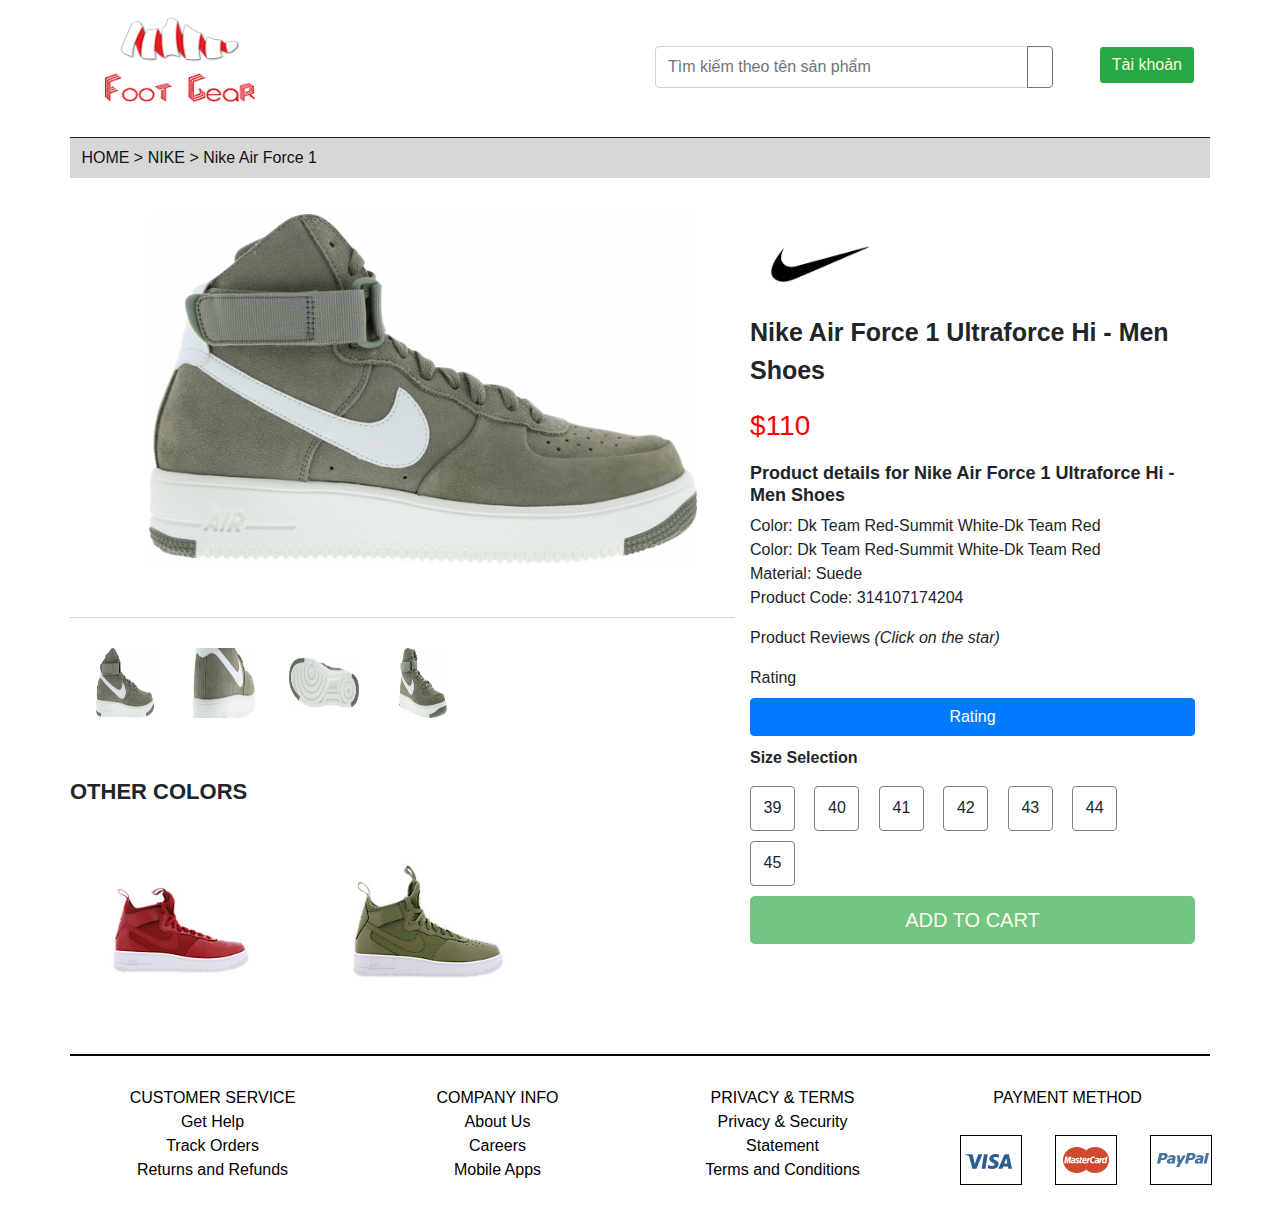
<file: html/productDetails.html>
<!DOCTYPE html>
<head>
    <meta charset="UTF-8">
    <link rel="shortcut icon" type="image/png" href="../img/favicon.png"/>
    <link rel="stylesheet" type="text/css" href="../css/bootstrap.min.css">
    <link rel="stylesheet" type="text/css" href="../css/all.css">
    <link rel="stylesheet" href="https://use.fontawesome.com/releases/v5.4.1/css/all.css" integrity="sha384-5sAR7xN1Nv6T6+dT2mhtzEpVJvfS3NScPQTrOxhwjIuvcA67KV2R5Jz6kr4abQsz" crossorigin="anonymous">
    <script src="../js/bootstrap.min.js"></script>
    <script src="../js/jquery-3.2.1.min.js"></script>
</head>
<body>
    <!-- Đây là top -->
    <div class="container" style="padding-bottom:15px;border-bottom:1px solid;">
        <div class="row">
            <div class="col-sm-6">
                    <a href="index.html">
                            <img src="../img/Logo.png" style="width:150px;height:86px;margin-top:3%;" alt="Logo">
                        </a>
            </div>
            <div class="col-sm-6" style="margin-top:4%;">
                <div class="row">
                    <div class="col-sm-9">
                        <div class="row">
                            <div class="input-group col-md-12">
                                <input class="form-control py-2" type="search" placeholder="Tìm kiếm theo tên sản phẩm">
                                <span class="input-group-append">
                                    <button class="btn btn-outline-secondary" type="button">
                                        <i class="fa fa-search">
                                        </i>
                                    </button>
                                </span>
                            </div>
                        </div>
                    </div>
                    <div class="col-sm-3">
                        <button  class="btn btn-success" style="border:1px solid;float:right;">
                            <a href="log.html" style="color: cornsilk !important;">Tài khoản</a></button>
                    </div>
                </div>
            </div>
        </div>
    </div>

   <!-- Đây là thân-->

   <div class="product-detail">
        <div class="container">
           <div class="row">
              <p style="width: 100%;height: 40px;background-color: #d7d7d7;line-height: 40px;color: #121212;text-indent: 1%;">HOME > NIKE > Nike Air Force 1
              </p>
           </div>
        </div>
        <div class="container">
           <div class="row">
              <!--phần bên trái hiển thị  hình ảnh sản phẩm-->
              <div class="col-xs-12 col-sm-7" style="padding:0">
                 <!--nơi chứa hình ảnh chính ( slide trượt-->
                 <div class="img-top" style="width: 100%;overflow: hidden">
                    <img src="../img/anhchitiet3.1.png" alt="..." class="img-responsive img-top-change"
                       style="display: block;">
                 </div>
                 <!--kết thúc  phần trượt sản phẩm-->
                 <!--phần chứa ảnh chi tiết của prodcut-->
                 <div class="img-detail-part"
                    style="margin-top: 5%;border-top: 1px solid lightgray;padding: 10px 0px 10px 0px;clear: both;">
                    <div class="box-detail box-detail1"
                       style="width:80px; height: 80px;display: inline-block;margin-right: 15px;">
                       <img src="../img/anhchitiet3.1.png" style="width: 70px;height: 70px;display: block;"
                          class="image-detail img-responsive">
                    </div>
                    <div class="box-detail box-detail2"
                       style="width:80px; height: 80px;display: inline-block;margin-right: 15px;">
                       <img src="../img/anhchitiet32.png" style="width: 70px;height: 70px;display: block;"
                          class="image-detail img-responsive">
                    </div>
                    <div class="box-detail box-detail3"
                       style="width:80px; height: 80px;display: inline-block;margin-right: 15px;">
                       <img src="../img/anhchitiet33.png" style="width: 70px;height: 70px;display: block;"
                          class="image-detail img-responsive">
                    </div>
                    <div class="box-detail box-detail4"
                       style="width:80px; height: 80px;display: inline-block;margin-right: 15px;">
                       <img src="../img/anhchitiet31.png" style="width: 70px;height: 70px;display: block;"
                          class="image-detail img-responsive">
                    </div>
                 </div>
                 <!--các sản phẩm cùng loại-->
                 <div class="other-product" style="margin-top: 50px;padding-bottom: 20px;">
                    <p class="title" style="font-size: 22px;font-weight: bold;">
                       OTHER COLORS
                    </p>
                    <div class="list-other-product" style="clear: both">
                       <div class="other other1"
                          style="width: 180px;height: 180px;float: left;margin-right: 70px;cursor: pointer">
                          <img src="../img/sanpham8.jpg" style="display: inline-block;width: 180px;height: 180px;">
                       </div>
                    </div>
                    <div class="list-other-product" >
                       <div class="other other2" style="width: 180px;height: 180px;float: left;;cursor: pointer">
                          <img src="../img/sanpham9.jpg" style="display: inline-block;width: 180px;height: 180px;">
                       </div>
                    </div>
                 </div>
              </div>
              <!--kết thúc phần hiển  thị hình ảnh-->
              <!--phần bên phải hiển thi thông tin sản phẩm-->
              <div class="col-xs-12 col-sm-5" >
                 <!-- phần chứa logo của sản ;phẩm -->
                 <div class="logo" style="height: 100px;width: 100px">
                    <img src="../img/logonike.jpg" style="display: block;width: 100px;height: 100px">
                 </div>
                 <div class="info-product">
                    <p class="name-product" style="font-size: 25px; font-weight: 700">Nike Air Force 1 Ultraforce Hi - Men Shoes</p>
                    <p class="price" style="font-size: 28px; color: red;">$110</p>
                    <h2 style="font-size: 18px; font-weight: 700">
                       Product details for Nike Air Force 1 Ultraforce Hi - Men Shoes
                    </h2>
                    <p>
                       Color: Dk Team Red-Summit White-Dk Team Red<br>
                       Color: Dk Team Red-Summit White-Dk Team Red<br/>
                       Material: Suede<br/>
                       Product Code: 314107174204
                    </p>
                    <div class="binhchon">
                       <p>
                          Product Reviews <i>(Click on the star)</i>
                       </p>
                       <div id="rating1">
                          <label>Rating</label>
                        
                       </div>
                       <button type="submit" class="btn btn-primary btn-block">Rating
                       <span class="review-text" style="display:none"><span
                          id="starCount"></span> Star</span>
                       </button>
                    </div>
                    <!-- khu vực lựa chọn kích thước sản phẩm -->
                    <div class="choose-size-product" style="margin-top: 10px">
                       <p style="font-weight: bold;">Size Selection</p>
                       
                       <div class="box-size" style="margin-top: 10px">
                          <div class="box-size-pro box1"
                             style="width: 45px;height: 45px;display: inline-block;border:1px solid gray;border-radius: 4px;text-align: center;line-height: 42px;margin-right: 15px;margin-bottom: 10px">
                             39
                          </div>
                          <div class="box-size-pro box2"
                             style="width: 45px;height: 45px;display: inline-block;border:1px solid gray;border-radius: 4px;text-align: center;line-height: 42px;margin-right: 15px;margin-bottom: 10px">
                             40
                          </div>
                          <div class="box-size-pro box3"
                             style="width: 45px;height: 45px;display: inline-block;border:1px solid gray;border-radius: 4px;text-align: center;line-height: 42px;margin-right: 15px;margin-bottom: 10px">
                             41
                          </div>
                          <div class="box-size-pro box4"
                             style="width: 45px;height: 45px;display: inline-block;border:1px solid gray;border-radius: 4px;text-align: center;line-height: 42px;margin-right: 15px;margin-bottom: 10px">
                             42
                          </div>
                          <div class="box-size-pro box5"
                             style="width: 45px;height: 45px;display: inline-block;border:1px solid gray;border-radius: 4px;text-align: center;line-height: 42px;margin-right: 15px;margin-bottom: 10px">
                             43
                          </div>
                          <div class="box-size-pro box6"
                             style="width: 45px;height: 45px;display: inline-block;border:1px solid gray;border-radius: 4px;text-align: center;line-height: 42px;margin-right: 15px;margin-bottom: 10px">
                             44
                          </div>
                          <div class="box-size-pro box7"
                             style="width: 45px;height: 45px;display: inline-block;border:1px solid gray;border-radius: 4px;text-align: center;line-height: 42px;margin-right: 15px;margin-bottom: 10px">
                             45
                          </div>
                          
                          
                       </div>
                       <div class="add-to-cart">
                          <button class="btn btn-success btn-lg btn-block btn-click-add-to-cart disabled">
                                <a href="paymentPage.html" style="color: cornsilk !important;">ADD TO CART</a>
                          </button>
                       </div>
                    </div>
                 </div>
              </div>
              <!--kết thúc phần phía bên phải-->
           </div>
        </div>
     </div>
    <!-- Đây là phần footer -->
    <div class="container" style="padding-top:30px;color:black;text-align: center;border-top:2px solid;margin-top: 50px;">
        <div class="row">
            <div class="col-md-3">
                <a style="color: black !important;" href="#">CUSTOMER SERVICE</a>
                <br><a href style="color: black !important;">Get Help</a>
                <br><a href style="color: black !important;">Track Orders</a>
                <br><a href style="color: black !important;">Returns and Refunds</a>
            </div>
            <div class="col-md-3">
                <a href="#" style="color: black !important;">COMPANY INFO</a>
                <br><a href style="color: black !important;">About Us</a>
                <br><a href style="color: black !important;">Careers</a>
                <br><a href style="color: black !important;">Mobile Apps</a>
            </div>
            <div class="col-md-3">
                <a href="#" style="color: black !important;">PRIVACY & TERMS</a>
                <br><a href style="color: black !important;">Privacy & Security</a>
                <br><a href style="color: black !important;">Statement</a>
                <br><a href style="color: black !important;">Terms and Conditions</a>
            </div>
            <div class="col-md-3">
                <a href="#" style="color: black !important;">PAYMENT METHOD</a>
                <div class="row" style="margin-top:5px ;">
                    <div class="col-md-4 col-xs-4">
                        <img src="../img/checkout-page1.png" style="border:1px solid;">   
                    </div>
                    <div class="col-md-4 col-xs-4">
                        <img src="../img/checkout-page2.png" style="border:1px solid;">
                    </div>
                    <div class="col-md-4 col-xs-4">
                        <img src="../img/checkout-page3.png" style="border:1px solid;">
                    </div>
                </div>
            </div>
        </div>
    </div>

    <script>
        // xử lý sự kiện trang xem chi tiết sản phẩm thông tin sản phẩm
$(document).ready(function () {

// khi di  chuyển chuột vào các ô của  hinh ảnh chi tiết
$('.box-detail').mouseenter(function () {
    $(this).css('transform','scale(1.3)');
    var src = $(this).find('img').attr('src');
    // thay thể
    $(this).parent().parent().find('.img-top-change').attr('src',src);
});
$('.box-detail').mouseleave(function () {
    $(this).css('transform','scale(1)');
});
$('.box-detail').click(function () {
    $(this).css('border','1px solid');
    var src = $(this).find('img').attr('src');
    // thay thể
    $(this).parent().parent().find('.img-top-change').attr('src',src);
});
$('.box-size-pro').click(function () {
    $(this).css('background-color','gray');
    var src = $(this).find('img').attr('src');
    $('.btn-click-add-to-cart').css('opacity','1.0')
});


});
    </script>
        
       
</body>
</file>
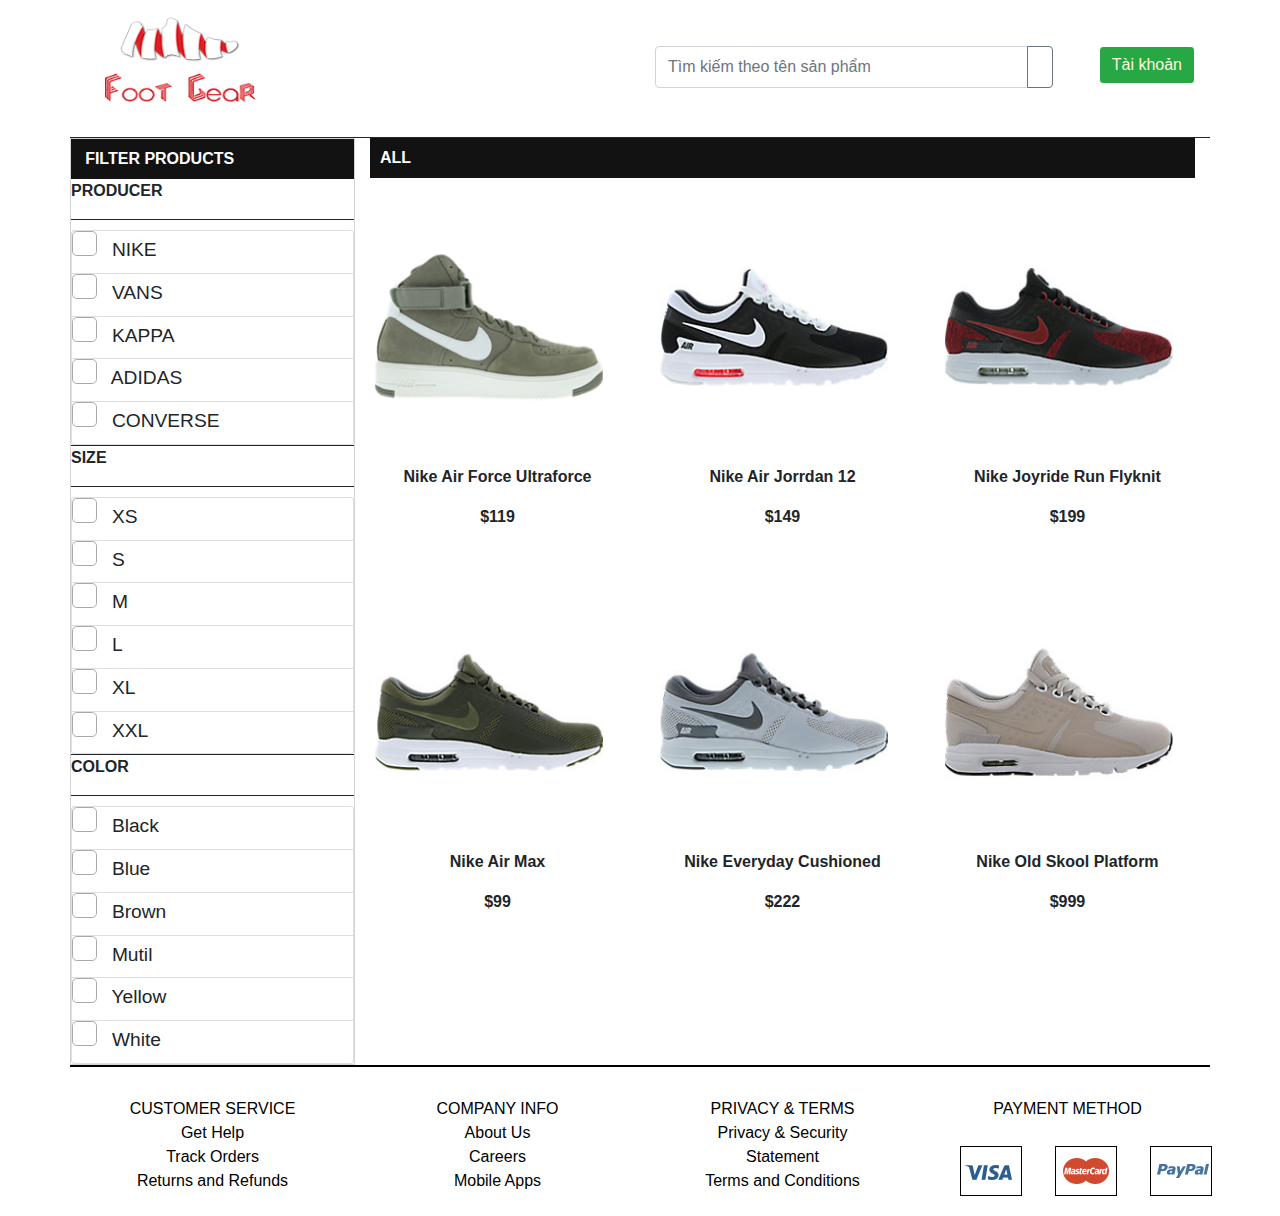
<file: html/productList.html>
<!DOCTYPE html>
<head>
    <meta charset="UTF-8">
    <link rel="shortcut icon" type="image/png" href="../img/favicon.png"/>
    <link rel="stylesheet" type="text/css" href="../css/bootstrap.min.css">
    <link rel="stylesheet" type="text/css" href="../css/all.css">
    <link rel="stylesheet" href="https://use.fontawesome.com/releases/v5.4.1/css/all.css" integrity="sha384-5sAR7xN1Nv6T6+dT2mhtzEpVJvfS3NScPQTrOxhwjIuvcA67KV2R5Jz6kr4abQsz" crossorigin="anonymous">
    <script src="../js/bootstrap.min.js"></script>
    <script src="../js/jquery-3.2.1.min.js"></script>
</head>
<body>
    <!-- Đây là top -->
    <div class="container" style="padding-bottom:15px;border-bottom:1px solid;">
        <div class="row">
            <div class="col-sm-6">
                    <a href="index.html">
                            <img src="../img/Logo.png" style="width:150px;height:86px;margin-top:3%;" alt="Logo">
                        </a>
            </div>
            <div class="col-sm-6" style="margin-top:4%;">
                <div class="row">
                    <div class="col-sm-9">
                        <div class="row">
                            <div class="input-group col-md-12">
                                <input class="form-control py-2" type="search" placeholder="Tìm kiếm theo tên sản phẩm">
                                <span class="input-group-append">
                                    <button class="btn btn-outline-secondary" type="button">
                                        <i class="fa fa-search">
                                        </i>
                                    </button>
                                </span>
                            </div>
                        </div>
                    </div>
                    <div class="col-sm-3">
                        <button  class="btn btn-success" style="border:1px solid;float:right;">
                            <a href="log.html" style="color: cornsilk !important;">Tài khoản</a></button>
                    </div>
                </div>
            </div>
        </div>
    </div>

   <!-- Đây là thân-->
   <div class="body-list-product" style="clear: both">
        <div class="container">
           <div class="row">
              <div class="col-xs-12 col-sm-3" style="border:1px solid lightgray;padding: 0;clear: both">
                 <div class="header-filter" style="color: white;background-color: #121212;height: 40px;line-height: 40px;cursor: pointer;font-weight: bold;text-indent: 5%;">
                    FILTER PRODUCTS
                 </div>
                 <!--loc san pham theo ten nha san xuat-->
                 <div class="filter-producer" style="cursor: pointer">
                        <div class="header-producer" style="border-bottom: 1px solid">
                           <p style="font-weight: bold;">PRODUCER</p>
                           <p><span class="glyphicon glyphicon-chevron-down hide-show-producer" style="font-size: 20px" data-check="show"></span></p>
                        </div>
                        <div class="body-producer">
                           <ul class="list-group" style="margin-top: 10px">
                              <li class="list-group-item" style="padding: 0px;">
                                 <div class="checkbox">
                                    <label style="font-size: 1.2em">
                                    <input type="checkbox" value="" checked>
                                    <span class="cr"><i class="cr-icon fa fa-check"></i></span> NIKE
                                    </label>
                                 </div>
                              </li>
                              <li class="list-group-item" style="padding: 0px;">
                                 <div class="checkbox">
                                    <label style="font-size: 1.2em">
                                    <input type="checkbox" value="" unchecked>
                                    <span class="cr"><i class="cr-icon fa fa-check"></i></span> VANS
                                    </label>
                                 </div>
                              </li>
                              <li class="list-group-item" style="padding: 0px;">
                                 <div class="checkbox">
                                    <label style="font-size: 1.2em">
                                    <input type="checkbox" value="" unchecked>
                                    <span class="cr"><i class="cr-icon fa fa-check"></i></span> KAPPA
                                    </label>
                                 </div>
                              </li>
                              <li class="list-group-item" style="padding: 0px;">
                                 <div class="checkbox">
                                    <label style="font-size: 1.2em">
                                    <input type="checkbox" value="" unchecked>
                                    <span class="cr"><i class="cr-icon fa fa-check"></i></span> ADIDAS
                                    </label>
                                 </div>
                              </li>
                              <li class="list-group-item" style="padding: 0px;">
                                 <div class="checkbox">
                                    <label style="font-size: 1.2em">
                                    <input type="checkbox" value="" unchecked>
                                    <span class="cr"><i class="cr-icon fa fa-check"></i></span> CONVERSE
                                    </label>
                                 </div>
                              </li>
                           </ul>
                        </div>
                     </div>
                 <!--kết thúc lọc theo nhà sản xuất-->
                 <!--lọc theo SIZE-->
                 <div class="filter-size" style="cursor: pointer">
                    <div class="header-size" style="border-top: 1px solid;border-bottom: 1px solid">
                       <p style="font-weight: bold"> SIZE</p>
                       <p><span class="glyphicon glyphicon-chevron-down hide-show-size" style="font-size: 20px" data-check="show"></span></p>
                    </div>
                    <div class="body-size">
                       <ul class="list-group" style="margin-top: 10px">
                          <li class="list-group-item" style="padding: 0px;">
                             <div class="checkbox">
                                <label style="font-size: 1.2em">
                                <input type="checkbox" value="" unchecked>
                                <span class="cr"><i class="cr-icon fa fa-check"></i></span> XS
                                </label>
                             </div>
                          </li>
                          <li class="list-group-item" style="padding: 0px;">
                             <div class="checkbox">
                                <label style="font-size: 1.2em">
                                <input type="checkbox" value="" unchecked>
                                <span class="cr"><i class="cr-icon fa fa-check"></i></span> S
                                </label>
                             </div>
                          </li>
                          <li class="list-group-item" style="padding: 0px;">
                             <div class="checkbox">
                                <label style="font-size: 1.2em">
                                <input type="checkbox" value="" checked>
                                <span class="cr"><i class="cr-icon fa fa-check"></i></span> M
                                </label>
                             </div>
                          </li>
                          <li class="list-group-item" style="padding: 0px;">
                             <div class="checkbox">
                                <label style="font-size: 1.2em">
                                <input type="checkbox" value="" unchecked>
                                <span class="cr"><i class="cr-icon fa fa-check"></i></span> L
                                </label>
                             </div>
                          </li>
                          <li class="list-group-item" style="padding: 0px;">
                             <div class="checkbox">
                                <label style="font-size: 1.2em">
                                <input type="checkbox" value="" unchecked>
                                <span class="cr"><i class="cr-icon fa fa-check"></i></span> XL
                                </label>
                             </div>
                          </li>
                          <li class="list-group-item" style="padding: 0px;">
                             <div class="checkbox">
                                <label style="font-size: 1.2em">
                                <input type="checkbox" value="" unchecked>
                                <span class="cr"><i class="cr-icon fa fa-check"></i></span> XXL
                                </label>
                             </div>
                          </li>
                       </ul>
                    </div>
                 </div>
                 <!--kết thúc lọc theo SIZE-->
                 <div class="filter-color" style="cursor: pointer">
                    <div class="header-color" style="border-top: 1px solid;border-bottom: 1px solid">
                       <p style="font-weight: bold"> COLOR</p>
                       <p><span class="glyphicon glyphicon-chevron-down hide-show-color" style="font-size: 20px" data-check="show"></span></p>
                    </div>
                    <div class="body-color">
                       <ul class="list-group" style="margin-top: 10px">
                          <li class="list-group-item" style="padding: 0px;">
                             <div class="checkbox">
                                <label style="font-size: 1.2em">
                                <input type="checkbox" value="" unchecked>
                                <span class="cr"><i class="cr-icon fa fa-check"></i></span> Black
                                </label>
                             </div>
                          </li>
                          <li class="list-group-item" style="padding: 0px;">
                             <div class="checkbox">
                                <label style="font-size: 1.2em">
                                <input type="checkbox" value="" unchecked>
                                <span class="cr"><i class="cr-icon fa fa-check"></i></span> Blue
                                </label>
                             </div>
                          </li>
                          <li class="list-group-item" style="padding: 0px;">
                             <div class="checkbox">
                                <label style="font-size: 1.2em">
                                <input type="checkbox" value="" checked>
                                <span class="cr"><i class="cr-icon fa fa-check"></i></span> Brown
                                </label>
                             </div>
                          </li>
                          <li class="list-group-item" style="padding: 0px;">
                             <div class="checkbox">
                                <label style="font-size: 1.2em">
                                <input type="checkbox" value="" unchecked>
                                <span class="cr"><i class="cr-icon fa fa-check"></i></span> Mutil
                                </label>
                             </div>
                          </li>
                          <li class="list-group-item" style="padding: 0px;">
                             <div class="checkbox">
                                <label style="font-size: 1.2em">
                                <input type="checkbox" value="" unchecked>
                                <span class="cr"><i class="cr-icon fa fa-check"></i></span> Yellow
                                </label>
                             </div>
                          </li>
                          <li class="list-group-item" style="padding: 0px;">
                             <div class="checkbox">
                                <label style="font-size: 1.2em">
                                <input type="checkbox" value="" unchecked>
                                <span class="cr"><i class="cr-icon fa fa-check"></i></span> White
                                </label>
                             </div>
                          </li>
                       </ul>
                    </div>
                 </div>
                 <!--lọc theo màu sắc-->
              </div>
              <!--phần chính - danh sách các sản phẩm -->
              <div class="list-product col-md-9 col-xs-9">
                    <div class="col-xs-12" style="padding:0">
                            <p style="background-color: #121212;width: 100%;height: 40px;line-height: 40px;font-weight: bold;padding-left: 10px; color: white;margin-bottom: 15px;">ALL</p>
                    </div>
                    <div class="row">
                            <div class="col-xs-12 col-sm-4 product" style="padding:0;height: 385px" id="pro1">
                                    <div class="sanpham" id="sanpham1">
                                        <!--phần đầu chứa hình ảnh của sản phẩm-->
                                        <div class="header-image-product" style="height: 200px">
                                            <div class="right" style="width: 80%;;float:left">
                                                <img src="../img/sanpham3.jpg" class="img-responsive img-change">
                                            </div>
                                        </div>
                                           <!--kết thúc phần đầu của sản phẩm-->
                                           <!--phần thông tin của sản phẩm-->
                                        <br>
                                        <br>
                                        <div class="info-product" align="center">
                                        <br><p style="font-weight: bold">Nike Air Force Ultraforce</p>
                                            <p class="price-product" style="font-weight: bold">$119</p>
                                              
                                        <!--các nút yêu cầu mua hàng và View Product sản phẩm-->
                                            <p class="footer-product">
                                                <button type="button" class="btn btn-success btn-click-muahang">Shop Now</button>
                                                <button type="button" class="btn btn-info btn-click-xem-chi-tiet">View Product
                                                </button>
                                            </p>
                                        </div>
                                           <!--kết thúc phần thông tin của sản phầm-->
                                    </div>
                            </div>
                            <div class="col-xs-12 col-sm-4 product" style="padding:0;height: 385px" id="pro1">
                                    <div class="sanpham" id="sanpham1">
                                        <!--phần đầu chứa hình ảnh của sản phẩm-->
                                        <div class="header-image-product" style="height: 200px">
                                            <div class="right" style="width: 80%;;float:left">
                                                <img src="../img/nike2.jpg" class="img-responsive img-change">
                                            </div>
                                        </div>
                                           <!--kết thúc phần đầu của sản phẩm-->
                                           <!--phần thông tin của sản phẩm-->
                                        <br>
                                        <br>
                                        <div class="info-product" align="center">
                                        <br><p style="font-weight: bold">Nike Air Jorrdan 12</p>
                                        <p class="price-product" style="font-weight: bold">$149</p>
                                              
                                        <!--các nút yêu cầu mua hàng và View Product sản phẩm-->
                                            <p class="footer-product">
                                                <button type="button" class="btn btn-success btn-click-muahang">Shop Now</button>
                                                <button type="button" class="btn btn-info btn-click-xem-chi-tiet">View Product
                                                </button>
                                            </p>
                                        </div>
                                           <!--kết thúc phần thông tin của sản phầm-->
                                    </div>
                            </div>
                            <div class="col-xs-12 col-sm-4 product" style=";padding:0;height: 385px" id="pro1">
                                    <div class="sanpham" id="sanpham1">
                                        <!--phần đầu chứa hình ảnh của sản phẩm-->
                                        <div class="header-image-product" style="height: 200px">
                                            <div class="right" style="width: 80%;;float:left">
                                                <img src="../img/nike3.jpg" class="img-responsive img-change">
                                            </div>
                                        </div>
                                           <!--kết thúc phần đầu của sản phẩm-->
                                           <!--phần thông tin của sản phẩm-->
                                        <br>
                                        <br>
                                        <div class="info-product" align="center">
                                        <br><p style="font-weight: bold">Nike Joyride Run Flyknit</p>
                                        <p class="price-product" style="font-weight: bold">$199</p>
                                              
                                        <!--các nút yêu cầu mua hàng và View Product sản phẩm-->
                                            <p class="footer-product">
                                                <button type="button" class="btn btn-success btn-click-muahang">Shop Now</button>
                                                <button type="button" class="btn btn-info btn-click-xem-chi-tiet">View Product
                                                </button>
                                            </p>
                                        </div>
                                           <!--kết thúc phần thông tin của sản phầm-->
                                    </div>
                            </div>
                    </div>
                    <div class="row">
                            <div class="col-xs-12 col-sm-4 product" style=";padding:0;height: 385px" id="pro1">
                                    <div class="sanpham" id="sanpham1">
                                        <!--phần đầu chứa hình ảnh của sản phẩm-->
                                        <div class="header-image-product" style="height: 200px">
                                            <div class="right" style="width: 80%;;float:left">
                                                <img src="../img/nike4.jpg" class="img-responsive img-change">
                                            </div>
                                        </div>
                                           <!--kết thúc phần đầu của sản phẩm-->
                                           <!--phần thông tin của sản phẩm-->
                                        <br>
                                        <br>
                                        <div class="info-product" align="center">
                                        <br><p style="font-weight: bold">Nike Air Max</p>
                                        <p class="price-product" style="font-weight: bold">$99</p>
                                              
                                        <!--các nút yêu cầu mua hàng và View Product sản phẩm-->
                                            <p class="footer-product">
                                                <button type="button" class="btn btn-success btn-click-muahang">Shop Now</button>
                                                <button type="button" class="btn btn-info btn-click-xem-chi-tiet">View Product
                                                </button>
                                            </p>
                                        </div>
                                           <!--kết thúc phần thông tin của sản phầm-->
                                    </div>
                            </div>
                            <div class="col-xs-12 col-sm-4 product" style=";padding:0;height: 385px" id="pro1">
                                    <div class="sanpham" id="sanpham1">
                                        <!--phần đầu chứa hình ảnh của sản phẩm-->
                                        <div class="header-image-product" style="height: 200px">
                                            <div class="right" style="width: 80%;;float:left">
                                                <img src="../img/nike5.jpg" class="img-responsive img-change">
                                            </div>
                                        </div>
                                           <!--kết thúc phần đầu của sản phẩm-->
                                           <!--phần thông tin của sản phẩm-->
                                        <br>
                                        <br>
                                        <div class="info-product" align="center">
                                        <br><p style="font-weight: bold">Nike Everyday Cushioned</p>
                                        <p class="price-product" style="font-weight: bold">$222</p>
                                              
                                        <!--các nút yêu cầu mua hàng và View Product sản phẩm-->
                                            <p class="footer-product">
                                                <button type="button" class="btn btn-success btn-click-muahang">Shop Now</button>
                                                <button type="button" class="btn btn-info btn-click-xem-chi-tiet">View Product
                                                </button>
                                            </p>
                                        </div>
                                           <!--kết thúc phần thông tin của sản phầm-->
                                    </div>
                            </div>
                            <div class="col-xs-12 col-sm-4 product" style=";padding:0;height: 385px" id="pro1">
                                    <div class="sanpham" id="sanpham1">
                                        <!--phần đầu chứa hình ảnh của sản phẩm-->
                                        <div class="header-image-product" style="height: 200px">
                                            <div class="right" style="width: 80%;;float:left">
                                                <img src="../img/nike7.jpg" class="img-responsive img-change">
                                            </div>
                                        </div>
                                           <!--kết thúc phần đầu của sản phẩm-->
                                           <!--phần thông tin của sản phẩm-->
                                        <br>
                                        <br>
                                        <div class="info-product" align="center">
                                        <br><p style="font-weight: bold">Nike Old Skool Platform</p>
                                        <p class="price-product" style="font-weight: bold">$999</p>
                                              
                                        <!--các nút yêu cầu mua hàng và View Product sản phẩm-->
                                            <p class="footer-product">
                                                <button type="button" class="btn btn-success btn-click-muahang">Shop Now</button>
                                                <button type="button" class="btn btn-info btn-click-xem-chi-tiet">View Product
                                                </button>
                                            </p>
                                        </div>
                                           <!--kết thúc phần thông tin của sản phầm-->
                                    </div>
                            </div>
                    </div>
                    
                    
                        
              </div>
           </div>
        </div>
        <!--kết thúc phần danh sách các sản phầm-->
     </div>
     </div>
     </div>
     </div>
     <!--kết thúc phần chi tiết  danh sách các sản phẩm -->

    <!-- Đây là phần footer -->
    <div class="container" style="padding-top:30px;color:black;text-align: center;border-top:2px solid;">
        <div class="row">
            <div class="col-md-3">
                <a style="color: black !important;" href="#">CUSTOMER SERVICE</a>
                <br><a href style="color: black !important;">Get Help</a>
                <br><a href style="color: black !important;">Track Orders</a>
                <br><a href style="color: black !important;">Returns and Refunds</a>
            </div>
            <div class="col-md-3">
                <a href="#" style="color: black !important;">COMPANY INFO</a>
                <br><a href style="color: black !important;">About Us</a>
                <br><a href style="color: black !important;">Careers</a>
                <br><a href style="color: black !important;">Mobile Apps</a>
            </div>
            <div class="col-md-3">
                <a href="#" style="color: black !important;">PRIVACY & TERMS</a>
                <br><a href style="color: black !important;">Privacy & Security</a>
                <br><a href style="color: black !important;">Statement</a>
                <br><a href style="color: black !important;">Terms and Conditions</a>
            </div>
            <div class="col-md-3">
                <a href="#" style="color: black !important;">PAYMENT METHOD</a>
                <div class="row" style="margin-top:5px ;">
                    <div class="col-md-4 col-xs-4">
                        <img src="../img/checkout-page1.png" style="border:1px solid;">   
                    </div>
                    <div class="col-md-4 col-xs-4">
                        <img src="../img/checkout-page2.png" style="border:1px solid;">
                    </div>
                    <div class="col-md-4 col-xs-4">
                        <img src="../img/checkout-page3.png" style="border:1px solid;">
                    </div>
                </div>
            </div>
        </div>
    </div>

    <script>
        // xư lý sự kiện của danh sách chi tiết sản phầm
$(document).ready(function () {
    //  xử lý sự kiện khi người dùng click vao sản phẩm
    $(document).on('click','.product',function () {
        window.location="productDetails.html";
    });
    $(document).on('click','.btn-click-xem-chi-tiet',function () {
        window.location="productDetails.html";
    });
    $(document).on('click','.btn-click-muahang',function () {
        window.location="cartPage.html";
    });

    
    // ban đâu sẽ ẩn  hết các thành phần( phần ảnh review và  các nút bấm)
    $(".product .header-image-product .left").hide();
    $('.product .info-product .footer-product').hide();

    $('.product').mouseenter(function () {
        $(this).css('border','1px solid gray').css('border-radius','5px');
        $(this).find('.header-image-product .left').show();
        $(this).find('.info-product .footer-product').show();

// xử lý sự kiện di chuyển vào các ô nhỏ

        $(this).find('.box').mouseenter(function () {
            $(this).css('border','1px solid');
            var src= $(this).find('img').attr('src');

            $(this).parent().parent().find('.img-change').attr('src',src);
        });
        $(this).find('.box').mouseleave(function () {
            $(this).css('border','none');
        });
    });
    $('.product').mouseleave(function () {
        var id = $(this).attr('id');
        $(this).css('border','none');
        $(this).find('.header-image-product .left').hide();
        $(this).find('.info-product .footer-product').hide();
    });



});
    </script>
</body>
</file>
<file: css/all.css>
ul.nav a:hover { color:cornsilk !important; }

.list-brand{
    line-height: 100px;

}
.list-brand img:hover{
    transform: scale(1.3);
}
img {
    max-width: 100%;
    margin: 20px;
}

.product:hover{
    transform: scale(1.02);
}
.checkbox label:after, .radio label:after {
    content: '';
    display: table;
    clear: both;
}
.checkbox .cr, .radio .cr {
    position: relative;
    display: inline-block;
    border: 1px solid #a9a9a9;
    border-radius: .25em;
    width: 1.3em;
    height: 1.3em;
    margin-right: .5em;
}
.radio .cr {
    border-radius: 50%;
}
.checkbox .cr .cr-icon, .radio .cr .cr-icon {
    position: absolute;
    font-size: .8em;
    line-height: 0;
    top: 50%;
    left: 20%;
}
.radio .cr .cr-icon {
    margin-left: 0.04em;
}
.checkbox label input[type="checkbox"], .radio label input[type="radio"] {
    display: none;
}
.checkbox label input[type="checkbox"] + .cr > .cr-icon, .radio label input[type="radio"] + .cr > .cr-icon {
    transform: scale(3) rotateZ(-20deg);
    opacity: 0;
    transition: all .3s ease-in;
}
.checkbox label input[type="checkbox"]:checked + .cr > .cr-icon, .radio label input[type="radio"]:checked + .cr > .cr-icon {
    transform: scale(1) rotateZ(0deg);
    opacity: 1;
}
.checkbox label input[type="checkbox"]:disabled + .cr, .radio label input[type="radio"]:disabled + .cr {
    opacity: .5;
}
.checkbox{
    float: left;
}
</file>
